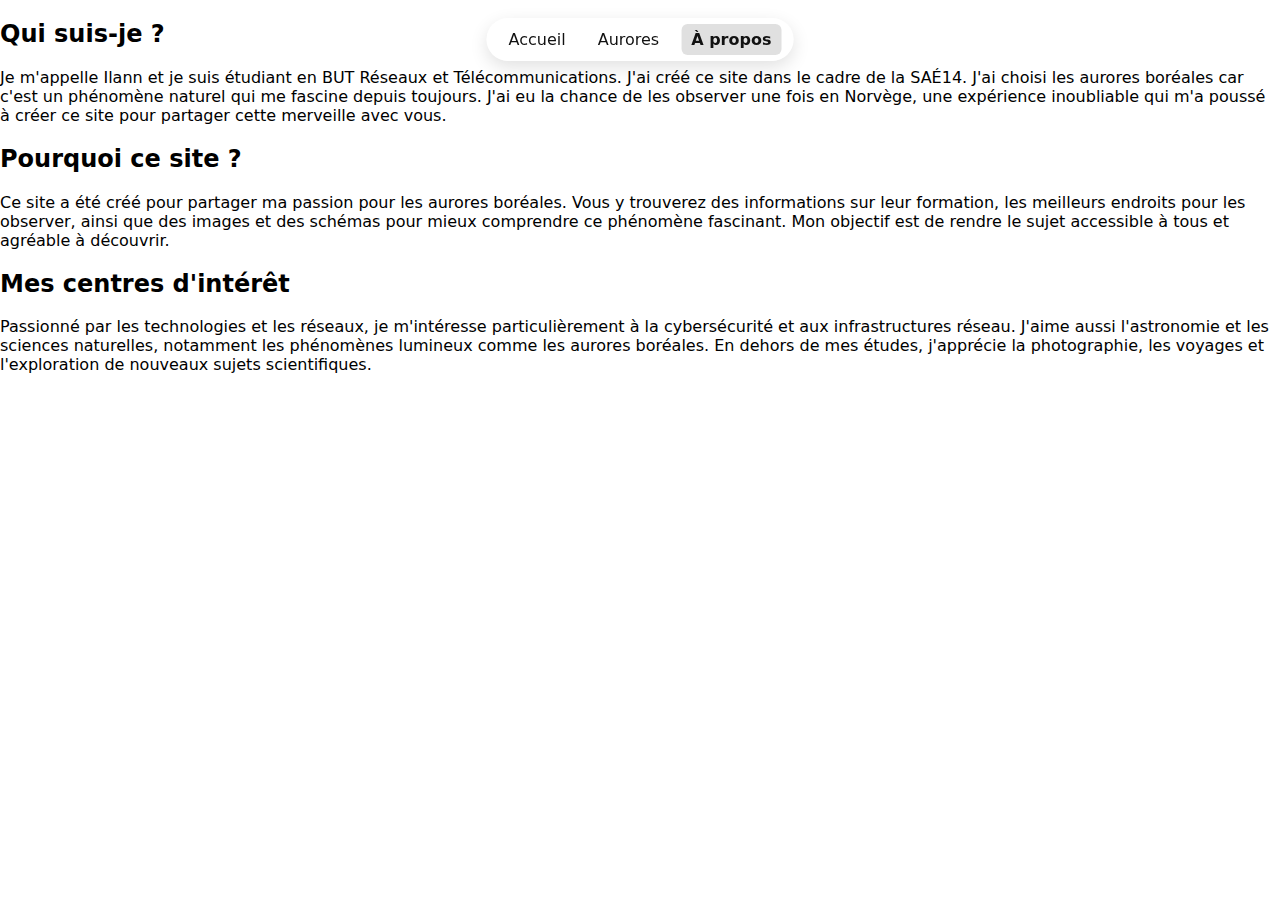
<file: a-propos.html>
<!DOCTYPE html>
<html lang="fr">
<head>
    <meta charset="UTF-8">
    <meta name="viewport" content="width=device-width, initial-scale=1.0">
    <meta name="description" content="À propos de notre projet sur les aurores boréales">
    <title>À propos - Aurores Boréales</title>
    <link rel="stylesheet" href="css/style.css">
</head>
<body class="about-page">
    <header class="top-nav">
        <nav aria-label="Navigation principale">
            <a href="index.html">Accueil</a>
            <a href="aurores.html">Aurores</a>
            <a href="a-propos.html" class="active" aria-current="page">À propos</a>
        </nav>
    </header>

    <main class="content-section">
        <article class="info-card">
            <h2>Qui suis-je ?</h2>
            <p>Je m'appelle Ilann et je suis étudiant en BUT Réseaux et Télécommunications. J'ai créé ce site dans le cadre de la SAÉ14. J'ai choisi les aurores boréales car c'est un phénomène naturel qui me fascine depuis toujours. J'ai eu la chance de les observer une fois en Norvège, une expérience inoubliable qui m'a poussé à créer ce site pour partager cette merveille avec vous.</p>
        </article>

        <article class="info-card">
            <h2>Pourquoi ce site ?</h2>
            <p>Ce site a été créé pour partager ma passion pour les aurores boréales. Vous y trouverez des informations sur leur formation, les meilleurs endroits pour les observer, ainsi que des images et des schémas pour mieux comprendre ce phénomène fascinant. Mon objectif est de rendre le sujet accessible à tous et agréable à découvrir.</p>
        </article>

        <article class="info-card">
            <h2>Mes centres d'intérêt</h2>
            <p>Passionné par les technologies et les réseaux, je m'intéresse particulièrement à la cybersécurité et aux infrastructures réseau. J'aime aussi l'astronomie et les sciences naturelles, notamment les phénomènes lumineux comme les aurores boréales. En dehors de mes études, j'apprécie la photographie, les voyages et l'exploration de nouveaux sujets scientifiques.</p>
        </article>
    </main>
</body>
</html>
</file>
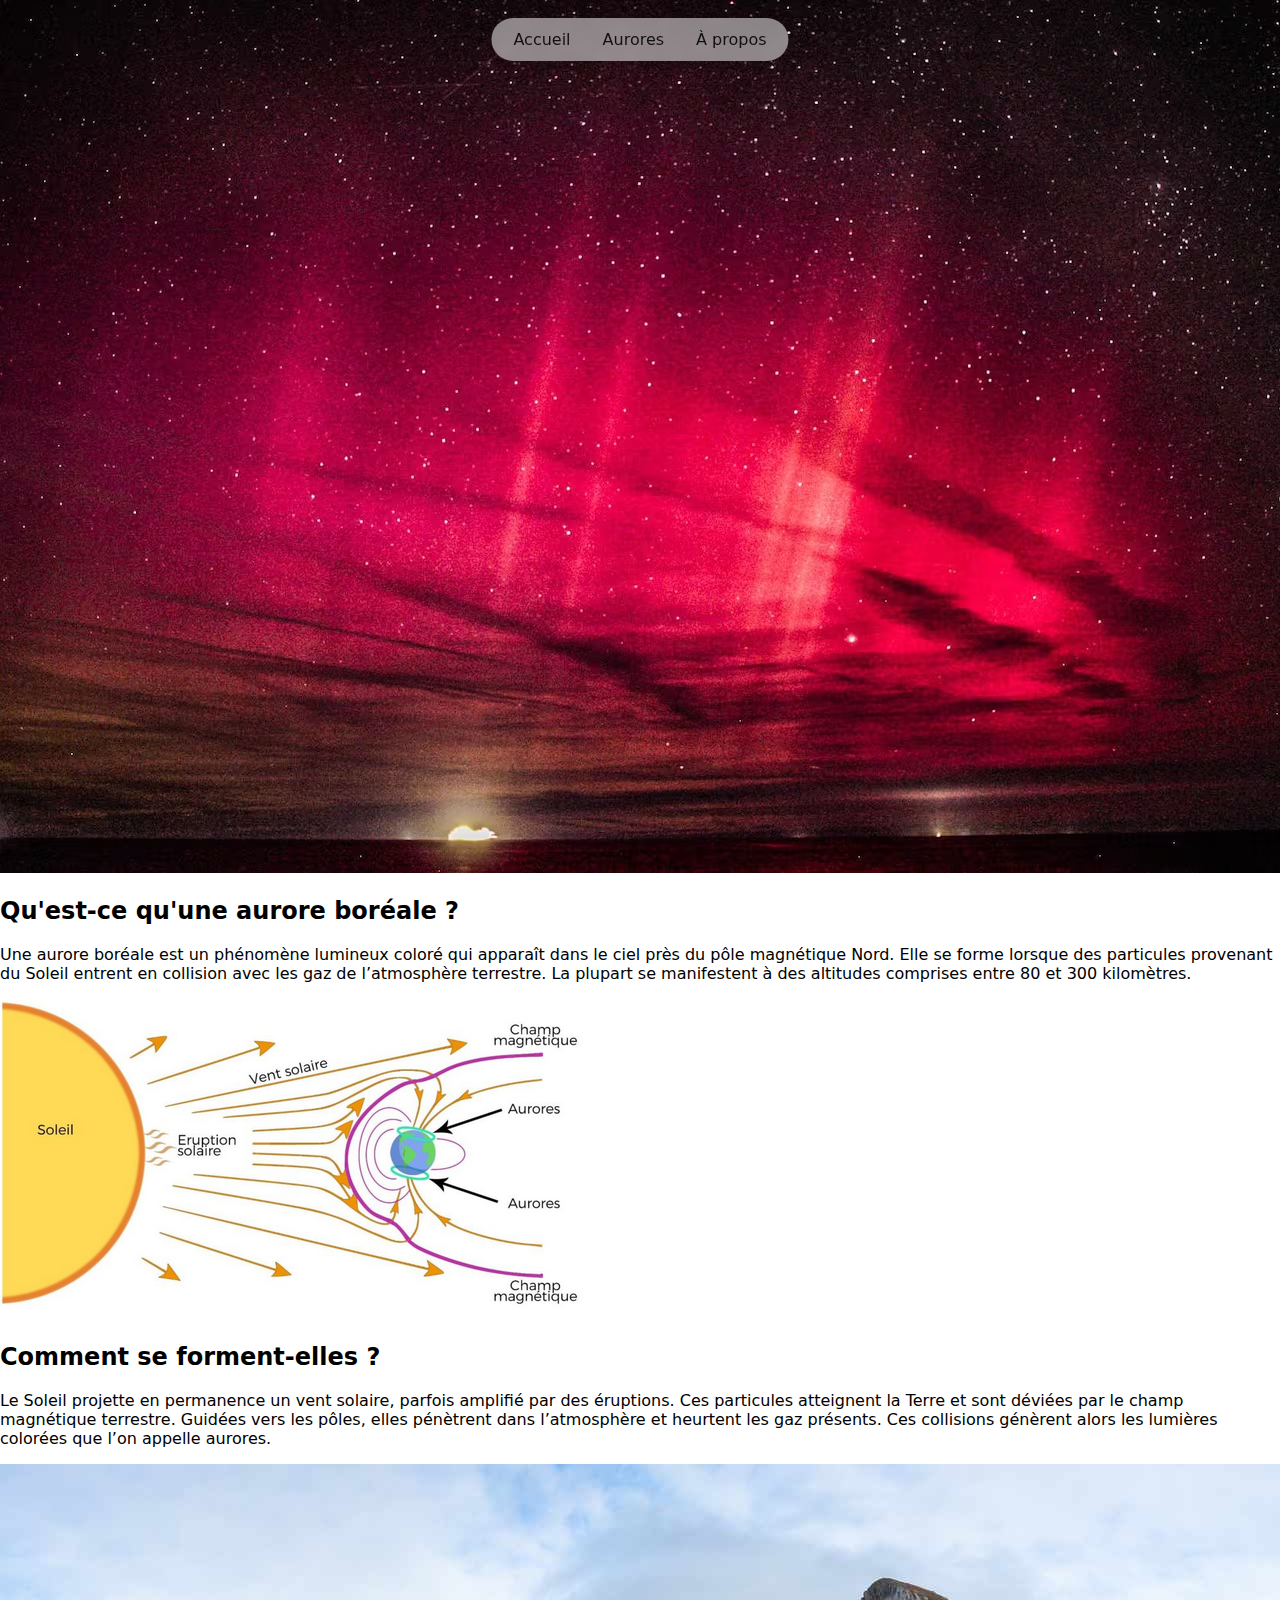
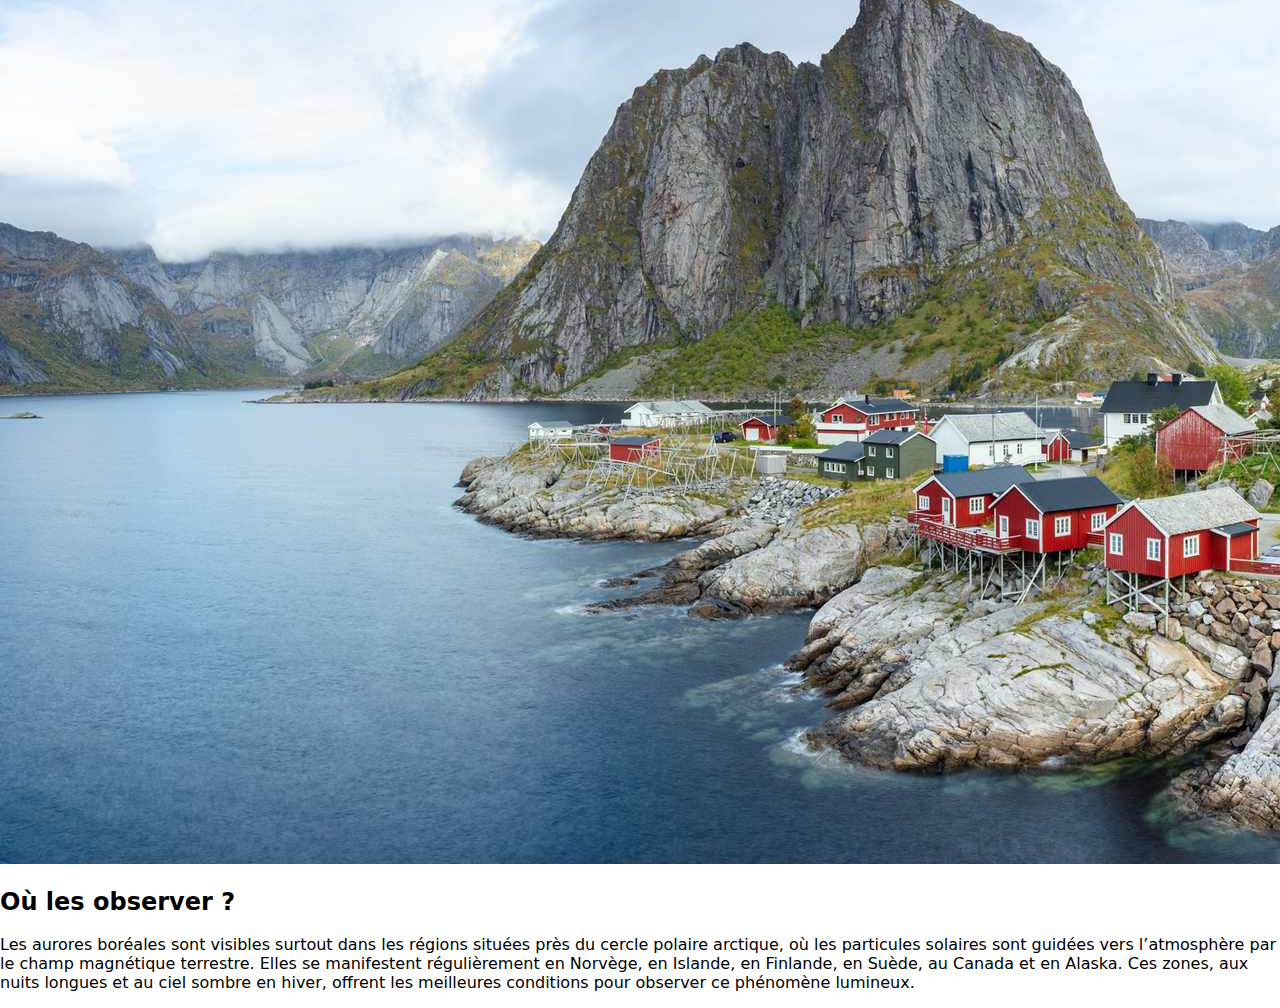
<file: aurores.html>
<!DOCTYPE html>
<html lang="fr">
<head>
    <meta charset="UTF-8">
    <meta name="viewport" content="width=device-width, initial-scale=1.0">
    <meta name="description" content="Informations détaillées sur les aurores boréales">
    <title>Les Aurores - Aurores Boréales</title>
    <link rel="stylesheet" href="css/style.css">
</head>
<body class="home2">
    <header class="top-nav">
        <nav aria-label="Navigation principale">
            <a href="index.html">Accueil</a>
            <a href="aurores.html" aria-current="page">Aurores</a>
            <a href="a-propos.html">À propos</a>
        </nav>
    </header>
    
    <main class="container">
        <section class="case2">
            <div class="content-zone">
                <div class="image-placeholder">
                    <img src="images/aurores1.jpg" alt="Aurore boréale rouge" class="aurore-image">
                </div>
                <div class="text-content">
                    <h2>Qu'est-ce qu'une aurore boréale ?</h2>
                    <p>Une aurore boréale est un phénomène lumineux coloré qui apparaît dans le ciel près du pôle magnétique Nord. Elle se forme lorsque des particules provenant du Soleil entrent en collision avec les gaz de l’atmosphère terrestre. La plupart se manifestent à des altitudes comprises entre 80 et 300 kilomètres.</p>
                </div>
            </div>
        </section>
        
        <section class="case3">
            <div class="content-zone">
                <div class="image-placeholder">
                    <img src="images/aurores2.png" alt="Schéma expliquant la formation des aurores boréales" class="aurore-image">
                </div>
                <div class="text-content">
                    <h2>Comment se forment-elles ?</h2>
                    <p>Le Soleil projette en permanence un vent solaire, parfois amplifié par des éruptions. Ces particules atteignent la Terre et sont déviées par le champ magnétique terrestre. Guidées vers les pôles, elles pénètrent dans l’atmosphère et heurtent les gaz présents. Ces collisions génèrent alors les lumières colorées que l’on appelle aurores.</p>
                </div>
            </div>
        </section>
        
        <section class="case4">
            <div class="content-zone">
                <div class="image-placeholder">
                    <img src="images/aurores3.jpg" alt="Paysage de Norvège" class="aurore-image">
                </div>
                <div class="text-content">
                    <h2>Où les observer ?</h2>
                    <p>Les aurores boréales sont visibles surtout dans les régions situées près du cercle polaire arctique, où les particules solaires sont guidées vers l’atmosphère par le champ magnétique terrestre. Elles se manifestent régulièrement en Norvège, en Islande, en Finlande, en Suède, au Canada et en Alaska. Ces zones, aux nuits longues et au ciel sombre en hiver, offrent les meilleures conditions pour observer ce phénomène lumineux.</p>
                </div>
            </div>
        </section>
    </main>
</body>
</html>
</file>
<file: css/style.css>
/*Animation de chargement*/

body {
    margin: 0;
    min-height: 100vh;
    animation: zoomFade 0.5s ease-out;
}

@keyframes zoomFade {
    from {
        transform: scale(0.98);
        opacity: 0;
    }
    to {
        transform: scale(1);
        opacity: 1;
    }
}


body {
    margin: 0;
    min-height: 100vh;
    font-family: system-ui, -apple-system, sans-serif;
}

.top-nav {
    position: fixed;
    top: 18px;
    left: 50%;
    transform: translateX(-50%);
    z-index: 1000;
}

.top-nav nav {
    display: inline-flex;
    gap: 12px;
    background: rgba(255, 255, 255, 0.5);
    padding: 6px 12px;
    border-radius: 999px;
    backdrop-filter: blur(6px);
    -webkit-backdrop-filter: blur(6px);
    box-shadow: 0 6px 18px rgba(0,0,0,0.12);
}

.top-nav a {
    color: #111;
    text-decoration: none;
    font-weight: 500;
    padding: 6px 10px;
    border-radius: 6px;
    transition: background 0.2s;
}

.top-nav a:hover {
    background: rgba(0,0,0,0.06);
}

.top-nav a.active {
    background: rgba(0, 0, 0, 0.12);
    font-weight: 600;
}

/* PAGE D'ACCUEIL */
body.home {
    background-image: url("../images/background.jpg");
    background-size: cover;
    background-position: center;
    background-attachment: fixed;
    display: flex;
    align-items: center;
    justify-content: center;
}

.case {
    width: 600px;
    padding: 50px 60px;
    background: rgba(255, 255, 255, 0.1);
    border-radius: 10px;
    text-align: center;
    backdrop-filter: blur(20px);
    -webkit-backdrop-filter: blur(20px);
    border: 1px solid rgba(255, 255, 255, 0.2);
}

.hero-title {
    font-size: 48px;
    font-weight: 300;
    color: #ffffff;
    margin: 0 0 15px 0;
    letter-spacing: 2px;
}

.hero-subtitle {
    font-size: 16px;
    color: rgba(255, 255, 255, 0.8);
    margin: 0;
    font-weight: 300;
    letter-spacing: 1px;
}
</file>
